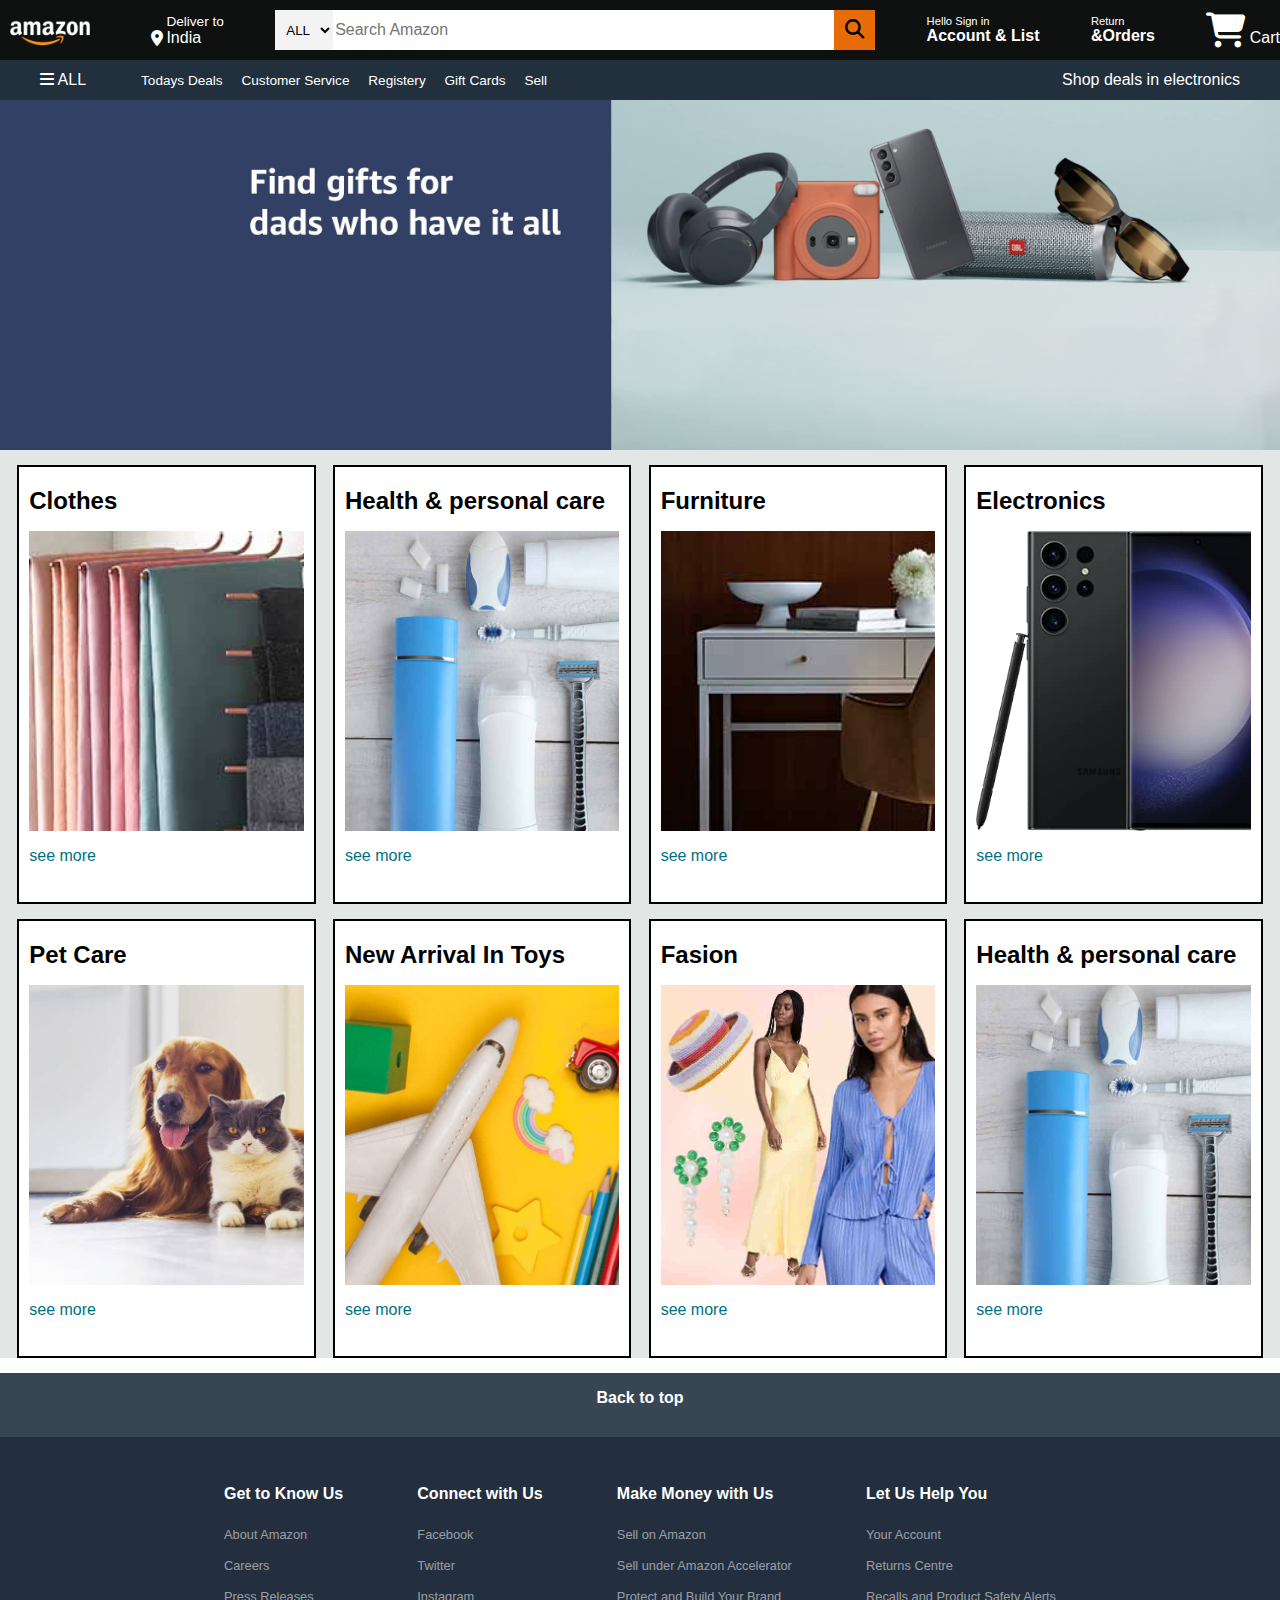
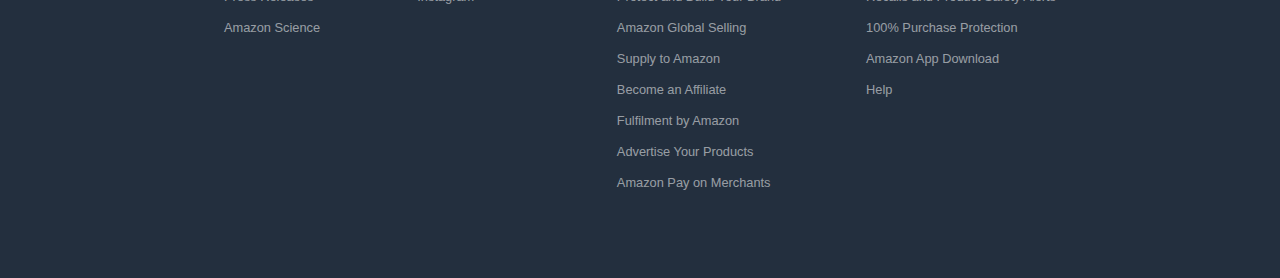
<file: amazon/index.html>
<!DOCTYPE html>
<html lang="en">
<head>
    <meta charset="UTF-8">
    <meta name="viewport" content="width=device-width, initial-scale=1.0">
    <title>Document</title>
    <link rel="stylesheet" href="https://cdnjs.cloudflare.com/ajax/libs/font-awesome/6.7.2/css/all.min.css" integrity="sha512-Evv84Mr4kqVGRNSgIGL/F/aIDqQb7xQ2vcrdIwxfjThSH8CSR7PBEakCr51Ck+w+/U6swU2Im1vVX0SVk9ABhg==" crossorigin="anonymous" referrerpolicy="no-referrer" />
    <link rel="stylesheet" href="style.css">
</head>
<body>
    <header>
        <div class="navbar ">
           
            <div class="nav-logo border">
                <div class="logo"></div>   
            </div>

            <div class="nav-address border">
                <p class="add-first">Deliver to</p>
                <div class="add-icon">
                    <i class="fa-solid fa-location-dot"></i>
                    <p class="add-sec">India</p>
                </div>

            </div>

            <div class="nav-search">
                <select class="search-select">
                    <option >ALL</option>
                </select>
                <input placeholder="Search Amazon" class="search-input">
                <div class="search-icon">
                    <i class="fa-solid fa-magnifying-glass">
                </i>
                </div>

            </div>

            <div class="nav-singin border">
                <p class="nav-one">Hello Sign in</p>
                <p class="nav-secound">Account & List</p>
            </div>

            <div class="nav-return border">
                <p class="nav-one">Return</p>
                <p class="nav-secound">&Orders</p>
            </div>

            <div class="nav-cart border">
                <i class="fa-solid fa-cart-shopping" style="font-size: 35px;"></i>
                Cart
            </div>
        </div>

        <div class="panel">
            <div class="panel-all">
                <i class="fa-solid fa-bars"></i>
                ALL
            </div>
            <div class="panel-ops">
                <p>Todays Deals</p>
                <p>Customer Service</p>
                <p>Registery</p>
                <p>Gift Cards</p>
                <p>Sell</p>
            </div>
            <div class="panel-deals">
                Shop deals in electronics
            </div> 
        </div>

    </header>

    <div class="hero-sec">
        <div class="hero-msg">
        </div>
    </div>

    <div class="shop-section">
        <div class="box1 box">
            <div class="box-content">
            <h2>Clothes</h2>
            <div class="box-img" style="background-image: url('box1_image.png')"></div>
            <p>see more</p>
            </div>
        </div>
        <div class="box1 box">
            <div class="box-content">
            <h2>Health & personal care</h2>
            <div class="box-img" style="background-image: url('box2_image.jpg')"></div>
            <p>see more</p>
            </div>
        </div><div class="box1 box">
            <div class="box-content">
            <h2>Furniture</h2>
            <div class="box-img" style="background-image: url('box3_image.jpg')"></div>
            <p>see more</p>
            </div>
        </div><div class="box1 box">
            <div class="box-content">
            <h2>Electronics</h2>
            <div class="box-img" style="background-image: url('box4_image.jpg')"></div>
            <p>see more</p>
            </div>
        </div>
        
    </div>
    <div class="shop-section">
        <div class="box1 box">
            <div class="box-content">
            <h2>Pet Care</h2>
            <div class="box-img" style="background-image: url('box6_image.jpg')"></div>
            <p>see more</p>
            </div>
        </div>
        <div class="box1 box">
            <div class="box-content">
            <h2>New Arrival In Toys</h2>
            <div class="box-img" style="background-image: url('box7_image.jpg')"></div>
            <p>see more</p>
            </div>
        </div><div class="box1 box">
            <div class="box-content">
            <h2>Fasion</h2>
            <div class="box-img" style="background-image: url('box8_image.jpg')"></div>
            <p>see more</p>
            </div>
        </div><div class="box1 box">
            <div class="box-content">
            <h2>Health & personal care</h2>
            <div class="box-img" style="background-image: url('box2_image.jpg')"></div>
            <p>see more</p>
            </div>
        </div>
        
    </div>

    <footer class="footer">
        <div class="backtotop"><a href="#top">Back to top</a></div>
        <div class="support">
          <div>
            <h3>Get to Know Us</h3>
            <p>About Amazon</p>
            <p>Careers</p>
            <p>Press Releases</p>
            <p>Amazon Science</p>
          </div>
          <div>
            <h3>Connect with Us</h3>
            <p>Facebook</p>
            <p>Twitter</p>
            <p>Instagram</p>
          </div>
          <div>
            <h3>Make Money with Us</h3>
            <p>Sell on Amazon</p>
            <p>Sell under Amazon Accelerator</p>
            <p>Protect and Build Your Brand</p>
            <p>Amazon Global Selling</p>
            <p>Supply to Amazon</p>
            <p>Become an Affiliate</p>
            <p>Fulfilment by Amazon</p>
            <p>Advertise Your Products</p>
            <p>Amazon Pay on Merchants</p>
          </div>
          <div>
            <h3>Let Us Help You</h3>
            <p>Your Account</p>
            <p>Returns Centre</p>
            <p>Recalls and Product Safety Alerts</p>
            <p>100% Purchase Protection</p>
            <p>Amazon App Download</p>
            <p>Help</p>
          </div>
        </div>
        
      </footer>


    
    
</body>
</html>
</file>
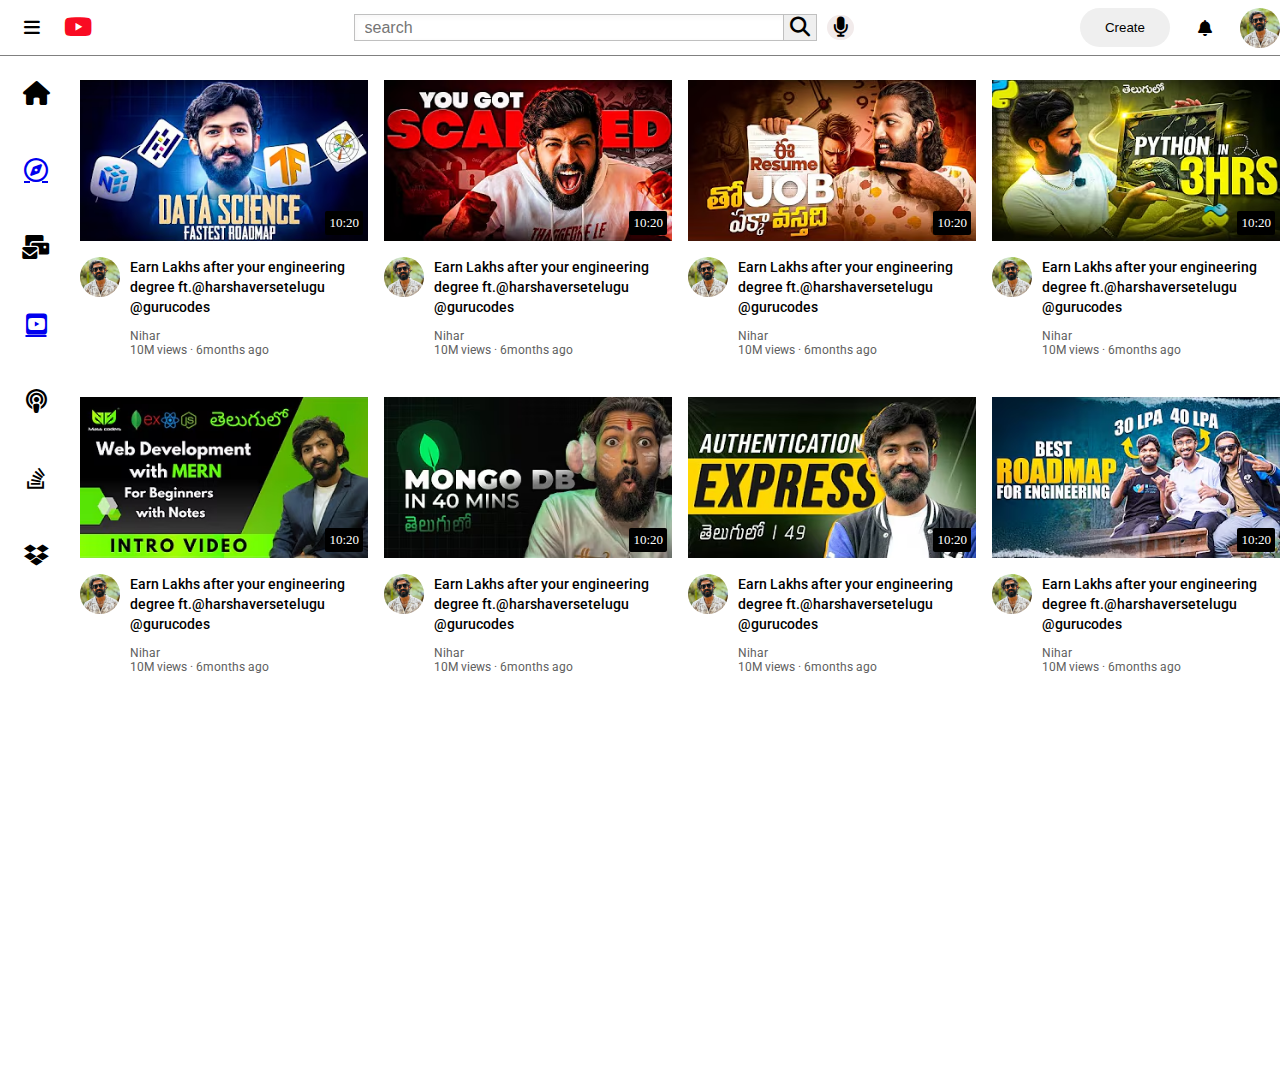
<file: youtube/video1/index.html>
<!DOCTYPE html>
<html lang="en">
<head>
    <meta charset="UTF-8">
    <meta name="viewport" content="width=device-width, initial-scale=1.0">
    <title>Youtube</title>
    <link rel="stylesheet" href="https://cdnjs.cloudflare.com/ajax/libs/font-awesome/6.7.2/css/all.min.css" integrity="sha512-Evv84Mr4kqVGRNSgIGL/F/aIDqQb7xQ2vcrdIwxfjThSH8CSR7PBEakCr51Ck+w+/U6swU2Im1vVX0SVk9ABhg==" crossorigin="anonymous" referrerpolicy="no-referrer" />

    <link rel="preconnect" href="https://fonts.googleapis.com">
    <link rel="preconnect" href="https://fonts.gstatic.com" crossorigin>
    <link href="https://fonts.googleapis.com/css2?family=Roboto:ital,wght@0,100..900;1,100..900&display=swap" rel="stylesheet">

    <link rel="stylesheet" href="style.css">
</head>
<body>
    

    <div class="header">
        <div class="left-section">
            <i class="fa-solid fa-bars bars"></i>
            <i class="fa-brands fa-youtube logo" style="color: #f90b23;"></i>
            
        </div>
        <div class="middle-section">
            <input class="search-bar" type="text" placeholder="search">

            <button class="sbutton">
                <i class="fa-solid fa-magnifying-glass"></i>
            </button>

            <button class="vbutton">
                <i class="fa-solid fa-microphone"></i>
            </button>
        </div>
        <div class="right-section">
            <button class="create">Create</button>
            <i class="fa-solid fa-bell" style="font-size: medium;"></i>
            <img class="dp" src="t1.jpg" alt="">
        </div>

    </div>

    <div class="sidebar">
        <div class="sidebar-link"><i class="fa-solid fa-house"></i></div>
        <a href="/video2/index.html" target="_blank"><div class="sidebar-link"><i class="fa-regular fa-compass"></i></div></a>
        <div class="sidebar-link"><i class="fa-solid fa-envelopes-bulk"></i></div>
        <a href="/video4/index.html" target="_blank"><div class="sidebar-link"><i class="fa-brands fa-square-youtube"></i></div></a>
        <div class="sidebar-link"><i class="fa-solid fa-podcast"></i></div>
        <div class="sidebar-link"><i class="fa-brands fa-stack-overflow"></i></div>
        <div class="sidebar-link"><i class="fa-brands fa-dropbox"></i></div>

    </div>
    
    
    <div class="video-grid">
        



        <div class="video-preview">
            <a href="/video/index.html" target="_blank"><div class="thumbnail-row">
                <img class="thumbnail" src="p2.jpg" alt="" >
                <div class="video-time">10:20</div>
            </div></a>
    
            <div class="video-info-grid">
                <div class="channel-picture">
                    <img class="profile-picture" src="t1.jpg" alt="">
                </div>
                <div class="video-info">
                    <p class="video-title">Earn Lakhs after your engineering degree ft.@harshaversetelugu @gurucodes</p>
                    <p class="video-author">Nihar</p>
                    <p class="video-stats">10M views &#183 6months ago</p>
                </div>
                
            </div>
    
            
            
        </div>

        <div class="video-preview">
            <div class="thumbnail-row">
                <img class="thumbnail" src="p3.jpg" alt="" >
                <div class="video-time">10:20</div>
            </div>
    
            <div class="video-info-grid">
                <div class="channel-picture">
                    <img class="profile-picture" src="t1.jpg" alt="">
                </div>
                <div class="video-info">
                    <p class="video-title">Earn Lakhs after your engineering degree ft.@harshaversetelugu @gurucodes</p>
                    <p class="video-author">Nihar</p>
                    <p class="video-stats">10M views &#183 6months ago</p>
                </div>
                
            </div>
    
            
            
        </div>

        <div class="video-preview">
            <div class="thumbnail-row">
                <img class="thumbnail" src="p4.jpg" alt="" >
                <div class="video-time">10:20</div>
            </div>
    
            <div class="video-info-grid">
                <div class="channel-picture">
                    <img class="profile-picture" src="t1.jpg" alt="">
                </div>
                <div class="video-info">
                    <p class="video-title">Earn Lakhs after your engineering degree ft.@harshaversetelugu @gurucodes</p>
                    <p class="video-author">Nihar</p>
                    <p class="video-stats">10M views &#183 6months ago</p>
                </div>
                
            </div>
    
            
            
        </div>

        <div class="video-preview">
            <div class="thumbnail-row">
                <img class="thumbnail" src="p5.jpg" alt="" >
                <div class="video-time">10:20</div>
            </div>
    
            <div class="video-info-grid">
                <div class="channel-picture">
                    <img class="profile-picture" src="t1.jpg" alt="">
                </div>
                <div class="video-info">
                    <p class="video-title">Earn Lakhs after your engineering degree ft.@harshaversetelugu @gurucodes</p>
                    <p class="video-author">Nihar</p>
                    <p class="video-stats">10M views &#183 6months ago</p>
                </div>
                
            </div>
    
            
            
        </div>

       

        <div class="video-preview">
            <div class="thumbnail-row">
                <img class="thumbnail" src="p6.jpg" alt="" >
                <div class="video-time">10:20</div>
            </div>
    
            <div class="video-info-grid">
                <div class="channel-picture">
                    <img class="profile-picture" src="t1.jpg" alt="">
                </div>
                <div class="video-info">
                    <p class="video-title">Earn Lakhs after your engineering degree ft.@harshaversetelugu @gurucodes</p>
                    <p class="video-author">Nihar</p>
                    <p class="video-stats">10M views &#183 6months ago</p>
                </div>
                
            </div>
    
            
            
        </div>

        <div class="video-preview">
            <div class="thumbnail-row">
                <img class="thumbnail" src="p7.jpg" alt="" >
                <div class="video-time">10:20</div>
            </div>
    
            <div class="video-info-grid">
                <div class="channel-picture">
                    <img class="profile-picture" src="t1.jpg" alt="">
                </div>
                <div class="video-info">
                    <p class="video-title">Earn Lakhs after your engineering degree ft.@harshaversetelugu @gurucodes</p>
                    <p class="video-author">Nihar</p>
                    <p class="video-stats">10M views &#183 6months ago</p>
                </div>
                
            </div>
    
            
            
        </div>

        <div class="video-preview">
            <div class="thumbnail-row">
                <img class="thumbnail" src="p8.jpg" alt="" >
                <div class="video-time">10:20</div>
            </div>
    
            <div class="video-info-grid">
                <div class="channel-picture">
                    <img class="profile-picture" src="t1.jpg" alt="">
                </div>
                <div class="video-info">
                    <p class="video-title">Earn Lakhs after your engineering degree ft.@harshaversetelugu @gurucodes</p>
                    <p class="video-author">Nihar</p>
                    <p class="video-stats">10M views &#183 6months ago</p>
                </div>
                
            </div>
    
            
            
        </div>


        <div class="video-preview">
            <div class="thumbnail-row">
                <img class="thumbnail" src="p1.webp" alt="" >
                <div class="video-time">10:20</div>
            </div>
    
            <div class="video-info-grid">
                <div class="channel-picture">
                    <img class="profile-picture" src="t1.jpg" alt="">
                </div>
                <div class="video-info">
                    <p class="video-title">Earn Lakhs after your engineering degree ft.@harshaversetelugu @gurucodes</p>
                    <p class="video-author">Nihar</p>
                    <p class="video-stats">10M views &#183 6months ago</p>
                </div>
                
            </div>
    
            
            
        </div>






    
    </div>
    

    
</body>
</html>
</file>
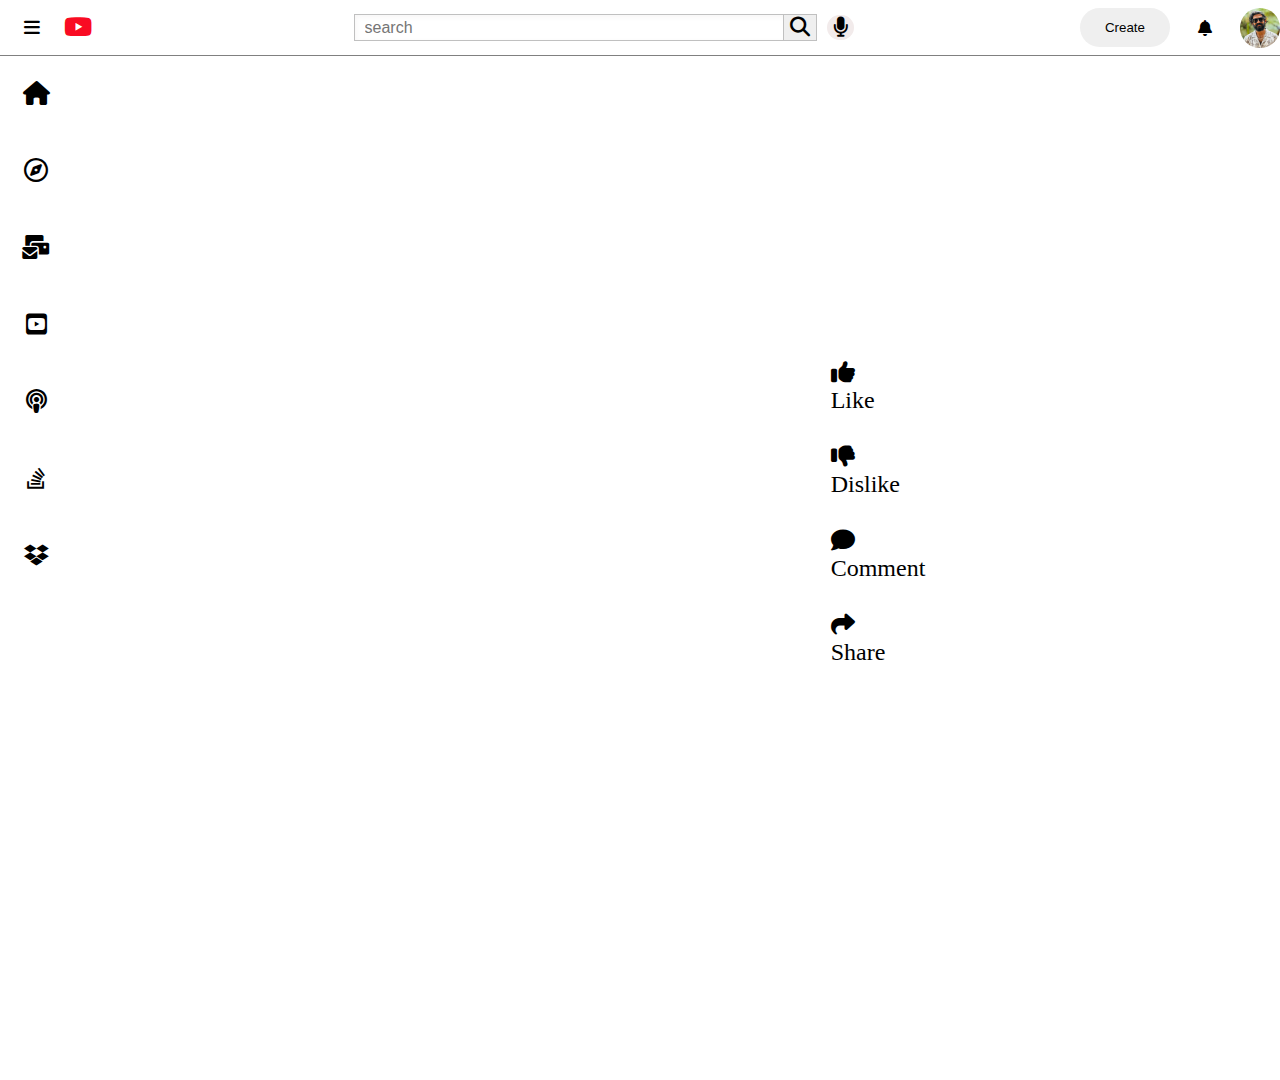
<file: youtube/video2/index.html>
<!DOCTYPE html>
<html lang="en">
<head>
    <meta charset="UTF-8">
    <meta name="viewport" content="width=device-width, initial-scale=1.0">
    <title>Youtube</title>
    <link rel="stylesheet" href="https://cdnjs.cloudflare.com/ajax/libs/font-awesome/6.7.2/css/all.min.css" integrity="sha512-Evv84Mr4kqVGRNSgIGL/F/aIDqQb7xQ2vcrdIwxfjThSH8CSR7PBEakCr51Ck+w+/U6swU2Im1vVX0SVk9ABhg==" crossorigin="anonymous" referrerpolicy="no-referrer" />

    <link rel="preconnect" href="https://fonts.googleapis.com">
    <link rel="preconnect" href="https://fonts.gstatic.com" crossorigin>
    <link href="https://fonts.googleapis.com/css2?family=Roboto:ital,wght@0,100..900;1,100..900&display=swap" rel="stylesheet">

    <link rel="stylesheet" href="style.css">
</head>
<body>

    <div class="header">
        <div class="left-section">
            <i class="fa-solid fa-bars bars"></i>
            <i class="fa-brands fa-youtube logo" style="color: #f90b23;"></i>
            
        </div>
        <div class="middle-section">
            <input class="search-bar" type="text" placeholder="search">

            <button class="sbutton">
                <i class="fa-solid fa-magnifying-glass"></i>
            </button>

            <button class="vbutton">
                <i class="fa-solid fa-microphone"></i>
            </button>
        </div>
        <div class="right-section">
            <button class="create">Create</button>
            <i class="fa-solid fa-bell" style="font-size: medium;"></i>
            <img class="dp" src="t1.jpg" alt="">
        </div>

    </div>

    <div class="sidebar">
        <div class="sidebar-link"><i class="fa-solid fa-house"></i></div>
        <div class="sidebar-link"><i class="fa-regular fa-compass"></i></div>
        <div class="sidebar-link"><i class="fa-solid fa-envelopes-bulk"></i></div>
        <div class="sidebar-link"><i class="fa-brands fa-square-youtube"></i></div>
        <div class="sidebar-link"><i class="fa-solid fa-podcast"></i></div>
        <div class="sidebar-link"><i class="fa-brands fa-stack-overflow"></i></div>
        <div class="sidebar-link"><i class="fa-brands fa-dropbox"></i></div>

    </div>

    <div class="body">
        

        <iframe width="386" height="686" src="https://www.youtube.com/embed/kAnheMbpsMk" title="How To Train Wild Crows - Joe Rogan" frameborder="0" allow="accelerometer; autoplay; clipboard-write; encrypted-media; gyroscope; picture-in-picture; web-share" referrerpolicy="strict-origin-when-cross-origin" allowfullscreen></iframe>

        <div class="icons">
            <div>
                <i class="fa-solid fa-thumbs-up"></i>
            <p>Like</p>
            </div>
            <div>
                <i class="fa-solid fa-thumbs-down"></i>
                <p>Dislike</p>
            </div>
            <div>
                <i class="fa-solid fa-comment"></i>
                <p>Comment</p>
            </div>
            <div>
                <i class="fa-solid fa-share"></i>
                <p>Share</p>
            </div>
        </div>
    </div>
    
</body>
</html>
</file>
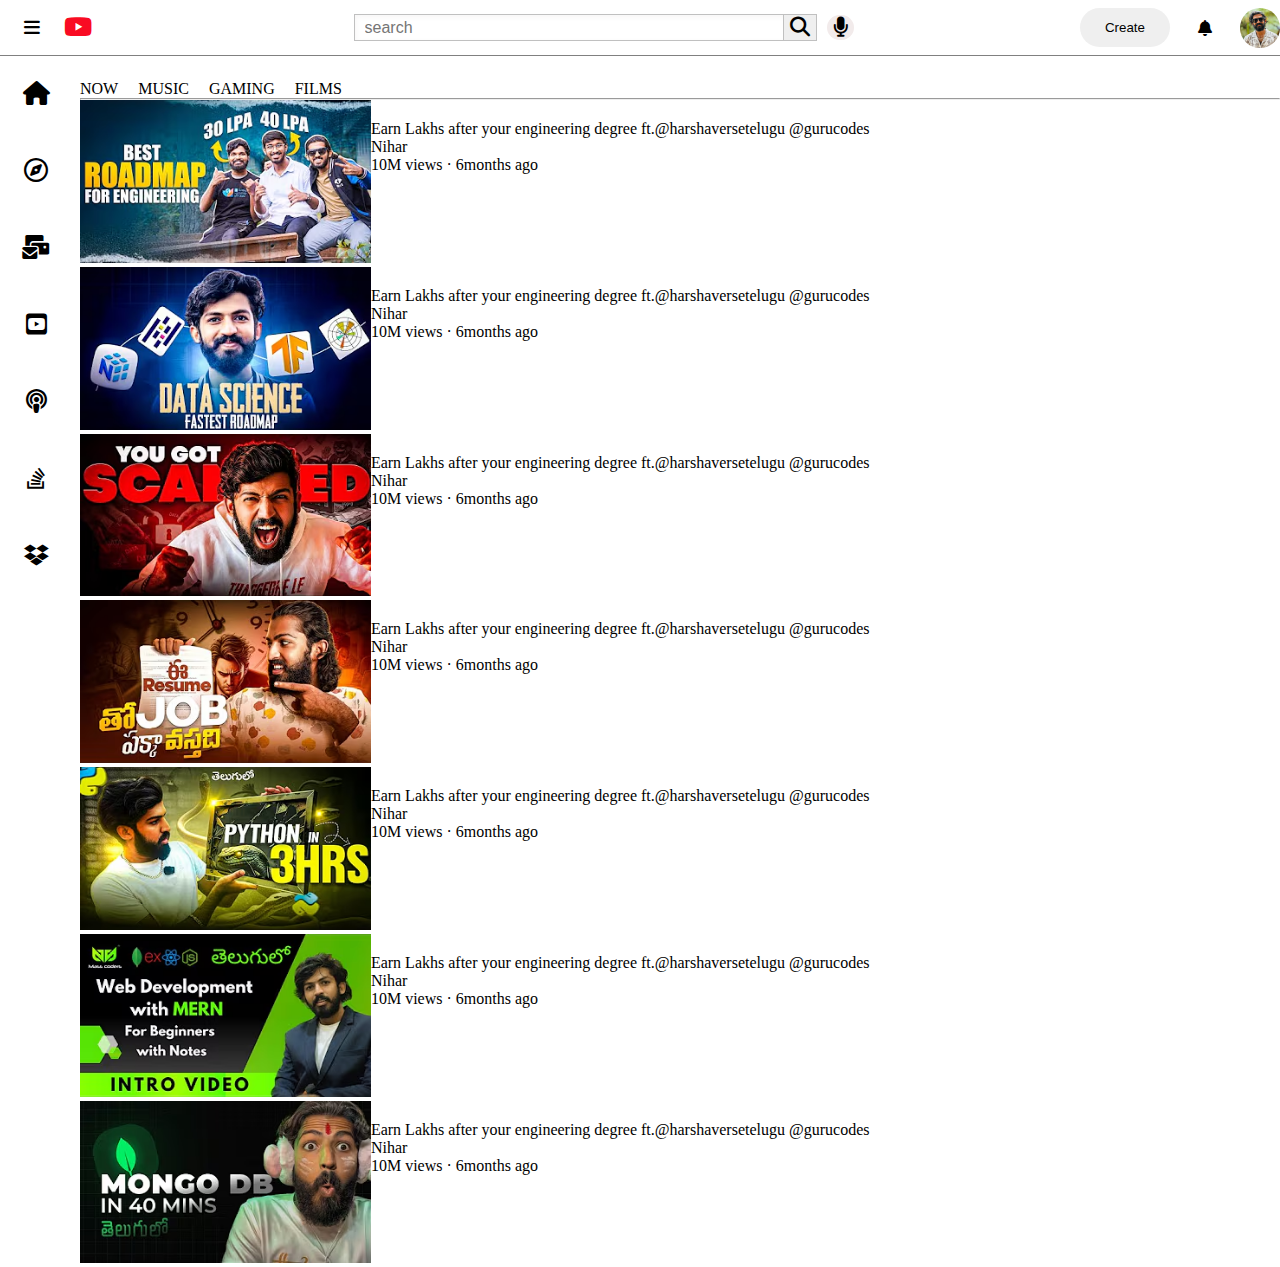
<file: youtube/video4/index.html>
<!DOCTYPE html>
<html lang="en">
<head>
    <meta charset="UTF-8">
    <meta name="viewport" content="width=device-width, initial-scale=1.0">
    <title>Youtube</title>
    <link rel="stylesheet" href="https://cdnjs.cloudflare.com/ajax/libs/font-awesome/6.7.2/css/all.min.css" integrity="sha512-Evv84Mr4kqVGRNSgIGL/F/aIDqQb7xQ2vcrdIwxfjThSH8CSR7PBEakCr51Ck+w+/U6swU2Im1vVX0SVk9ABhg==" crossorigin="anonymous" referrerpolicy="no-referrer" />

    <link rel="preconnect" href="https://fonts.googleapis.com">
    <link rel="preconnect" href="https://fonts.gstatic.com" crossorigin>
    <link href="https://fonts.googleapis.com/css2?family=Roboto:ital,wght@0,100..900;1,100..900&display=swap" rel="stylesheet">

    <link rel="stylesheet" href="style.css">
</head>
<body>
    <div class="header">
        <div class="left-section">
            <i class="fa-solid fa-bars bars"></i>
            <i class="fa-brands fa-youtube logo" style="color: #f90b23;"></i>
            
        </div>
        <div class="middle-section">
            <input class="search-bar" type="text" placeholder="search">

            <button class="sbutton">
                <i class="fa-solid fa-magnifying-glass"></i>
            </button>

            <button class="vbutton">
                <i class="fa-solid fa-microphone"></i>
            </button>
        </div>
        <div class="right-section">
            <button class="create">Create</button>
            <i class="fa-solid fa-bell" style="font-size: medium;"></i>
            <img class="dp" src="t1.jpg" alt="">
        </div>

    </div>

    <div class="sidebar">
        <div class="sidebar-link"><i class="fa-solid fa-house"></i></div>
        <div class="sidebar-link"><i class="fa-regular fa-compass"></i></div>
        <div class="sidebar-link"><i class="fa-solid fa-envelopes-bulk"></i></div>
        <div class="sidebar-link"><i class="fa-brands fa-square-youtube"></i></div>
        <div class="sidebar-link"><i class="fa-solid fa-podcast"></i></div>
        <div class="sidebar-link"><i class="fa-brands fa-stack-overflow"></i></div>
        <div class="sidebar-link"><i class="fa-brands fa-dropbox"></i></div>

    </div>

    <div class="nav">
        <div class="navbar"><p>NOW</p></div>
        <p class="navbar">MUSIC</p>
        <p class="navbar">GAMING</p>
        <p class="navbar">FILMS</p>
    </div>
    <hr>

    <div class="video">
        <div class="channel-picture">
            <img class="profile-picture" src="p1.webp" alt="">
        </div>
        <div class="video-info">
            <p class="video-title">Earn Lakhs after your engineering degree ft.@harshaversetelugu @gurucodes</p>
            <p class="video-author">Nihar</p>
            <p class="video-stats">10M views &#183 6months ago</p>
        </div>
    </div>
    <div class="video">
        <div class="channel-picture">
            <img class="profile-picture" src="p2.jpg" alt="">
        </div>
        <div class="video-info">
            <p class="video-title">Earn Lakhs after your engineering degree ft.@harshaversetelugu @gurucodes</p>
            <p class="video-author">Nihar</p>
            <p class="video-stats">10M views &#183 6months ago</p>
        </div>
    </div>
    <div class="video">
        <div class="channel-picture">
            <img class="profile-picture" src="p3.jpg" alt="">
        </div>
        <div class="video-info">
            <p class="video-title">Earn Lakhs after your engineering degree ft.@harshaversetelugu @gurucodes</p>
            <p class="video-author">Nihar</p>
            <p class="video-stats">10M views &#183 6months ago</p>
        </div>
    </div>
    <div class="video">
        <div class="channel-picture">
            <img class="profile-picture" src="p4.jpg" alt="">
        </div>
        <div class="video-info">
            <p class="video-title">Earn Lakhs after your engineering degree ft.@harshaversetelugu @gurucodes</p>
            <p class="video-author">Nihar</p>
            <p class="video-stats">10M views &#183 6months ago</p>
        </div>
    </div>
    <div class="video">
        <div class="channel-picture">
            <img class="profile-picture" src="p5.jpg" alt="">
        </div>
        <div class="video-info">
            <p class="video-title">Earn Lakhs after your engineering degree ft.@harshaversetelugu @gurucodes</p>
            <p class="video-author">Nihar</p>
            <p class="video-stats">10M views &#183 6months ago</p>
        </div>
    </div>
    <div class="video">
        <div class="channel-picture">
            <img class="profile-picture" src="p6.jpg" alt="">
        </div>
        <div class="video-info">
            <p class="video-title">Earn Lakhs after your engineering degree ft.@harshaversetelugu @gurucodes</p>
            <p class="video-author">Nihar</p>
            <p class="video-stats">10M views &#183 6months ago</p>
        </div>
    </div>
    <div class="video">
        <div class="channel-picture">
            <img class="profile-picture" src="p7.jpg" alt="">
        </div>
        <div class="video-info">
            <p class="video-title">Earn Lakhs after your engineering degree ft.@harshaversetelugu @gurucodes</p>
            <p class="video-author">Nihar</p>
            <p class="video-stats">10M views &#183 6months ago</p>
        </div>
    </div>
    
    
    
</body>
</html>
</file>
<file: amazon/style.css>
*{
    margin: 0;
    font-family: Arial, Helvetica, sans-serif;
    border: border-box;
}

.navbar{
    height: 60px;
    background-color: #0f1111;
    color: white;
    display: flex;
    align-items: center;
    justify-content: space-between;
    
}

.nav-logo{
    height: 50px;
    width: 100px;

}

.border {
    border: 1.5px soild transparent;
} 

.border:hover {
    border: 1.5px solid white;

}

.logo {
    background-image: url("amazon_logo.png");
    background-size: cover;
    height: 50px;
    width: 100px;

    
}

/* box2 */
.add-first {
    font-size: 0.85rem;
    margin-left: 15px;

}

.add-sec {
    font-size: 1rem;
    margin-left: 3px;
}

.add-icon{
    display: flex;
    align-items: center;
}

/* box3 */
.nav-search {
    display: flex ;
    background-color: pink;
    justify-content: space-evenly;
    width:  600px;
    height: 40px;
    border-radius: 4px;
}

.search-select {
    background-color: #f3f3f3;
    width: 70px;
    text-align: center;
    border: none;
}
.search-input{
    width: 100%;
    font-size: 1rem ;
    border: none;
}
.search-icon {
    width: 50px;
    display: flex;
    align-items: center;
    justify-content: center;
    font-size: 1.2rem;
    background-color: rgb(231, 108, 7);
    color: black;

}

.nav-search:hover {
    border:2px solid orange
}

/* box4 */
.nav-one{
    font-size: 0.7rem;
}

.nav-secound{
    font-size: 0.85;
    font-weight: 700
    ;
}

/* panel */

.panel{
    height: 40px;
    background-color:#222f3d ;
    display: flex;
    color: white;
    align-items: center;
    justify-content: space-evenly;
}

.panel-ops p {
    margin-left: 15px;
    display: inline;
}
.panel-ops{
    width: 70%;
    font-size: 0.85rem;
}

/* hero sec */

.hero-sec{
    background-image: url("hero_image.png");
    background-size: cover;
    height:350px;
    display: flex;
    justify-content: center;
    align-items: flex-end;

}

/* shop section */
.shop-section{
    display: flex;
    justify-content: space-evenly;
    background-color: #e2e7e6;
}
.box{
    border: 2px solid black;
    height: 400px;
    width: 23%;
    background-color: white;
    padding: 20px 0px 15px;
    margin-top: 15px;

}

.box-img {
    height: 300px;
    background-size: cover ;
    margin-top: 1rem;
    margin-bottom: 1rem;
   

}
.box-content {
    margin-left: 10px;
    margin-right: 10px;

}

.box-content p {
    color: #007185;
}
/* footer */

footer{
   
    margin-top: 15px;
    
}

.foot-panel {
    color: white;
    background-color: #37475a;
    height: 50px;
    display: flex;
    justify-content: center;
    align-items: center;
}

.foot-panel2{
    background-color: #222f3d;
    color: white;
    display: flex;
    justify-content: space-evenly;
}
ul{
    margin-top: 20px;
}
ul a {
    display: block;
    font-size: 0.85rem;
    margin-top: 10px;
    color: #dddddd;

}

.foot-panel3{
    background-color: #222f3d;
    color: white;
    border-top: 0.5px solid white;
    height: 70px;
    display: flex;
    justify-content: center;
    align-items: center;

}

.foot-panel4 {
    background-color: #0f1111;
    color: white;
    height: 80px;

}

.pages{
    font-size: 0.7rem;
    text-align: center;
    padding-top: 10px;

}

.copyright{
    font-size: 0.7rem;
    text-align: center;
    padding-top: 10px;
}

.footer {
    background-color: #232f3e;
  }
  .backtotop {
    width: 100%;
    height: 2rem;
    text-align: center;
    background-color: rgb(56, 70, 84);
    padding: 1rem 0;
  }
  .backtotop a {
    color: white;
    text-decoration: none;
    font-size: 1rem;
    font-weight: 600;
  }
  .support {
    padding: 2rem 14rem 5rem 14rem;
    display: flex;
    background-color: #232f3e;
    color: white;
    justify-content: space-between;
  }
  .support h3 {
    font-size: 1rem;
    font-weight: 700;
    padding: 1rem 0;
  }
  .support p {
    font-size: 0.8rem;
    padding: 0.5rem 0;
    color: rgba(255, 255, 255, 0.546);
  }
  .footer img {
    padding: 5rem 50rem;
    width: 5rem;
  }
</file>
<file: youtube/video1/style.css>
* {
    margin: 0;
    
    border: border-box;

}
body{
    height: 1000px;
}

 /* img does not have any effesdt of font size 
    we can give only height or width 
    if we gave both img wee be distorted to over come this we use "object-fit" cover and can also chose the position by "object-position right or left"  for " object-fit contain " we can choose top or bottom

    input is an inline block element

    div by default have a width of 100% so we should manualy chane its width 

    p come with default top and bottom margin

    soace between the line is"line-height"

    displlay inline block has space problem space between the div in html is displayed in out
    and also has alignment problem
 
 */

.video-grid{
    display: grid;
    grid-template-columns: 1fr 1fr 1fr;
    column-gap: 16px;
    row-gap: 40px;
}


@media(max-width: 750px){
    .video-grid{
        grid-template-columns: 1fr 1fr;
    }
}

@media(min-width: 751px) and (max-width: 999px){
    .video-grid{
        grid-template-columns: 1fr 1fr 1fr;
    }
}

@media(min-width: 1000px){
    .video-grid{
        grid-template-columns: 1fr 1fr 1fr 1fr;
    }

}
body{
    padding-top: 80px;
    padding-left: 80px;
    height: 1000px;
}

.header{
    display: flex;
    height: 55px;
    justify-content: space-between;
    position: fixed;
    top: 0px;
    left: 0px;
    right: 0px;
    background-color: white;
    border-bottom-width:  1px  ;
    border-bottom-style: solid ;
    border-bottom-color: gray ;
    z-index: 100;
  

}
.left-section{
    display: flex;
    align-items: center;
}

.bars{
    font-size: 18px;
    margin-left: 24px;
    margin-right: 24px;
}

.logo{
    font-size: 25px;
    
}
.middle-section{
    
    flex: 1;
    margin-left: 70px;
    margin-right: 35px;
    max-width: 500px;
    display: flex;
    align-items: center;


}


.right-section{
    width: 200px;
    display: flex;
    
    justify-content: space-between;
    align-items: center;
    

}

.create{
   
   
    height: 70%;
    width: 90px;
    border-radius: 30px;
    border: none;
    
}

.dp{
    /* width: 40px; */
    height: 40px;
    border-radius: 100px;
    
}

.sidebar {
    position: fixed;
    top: 55px;
    left: 0px;
    bottom: 0;
    background-color: white;
    width: 72px;

    
   

}

.sidebar-link{
    display: flex;
    justify-content: center;
    align-items: center;
    
    height: 76px;
    margin-bottom: 1px;
}
.sidebar-link i{
    font-size: x-large;
    
}
.sidebar-link:hover{
    background-color: lightgray;
}

p {
    font-family: Roboto,Arial ;
    
}


.thumbnail {
    width: 100%; 
    
 }

.search-bar{
    flex: 1;
    height: 23px;
    padding-left: 10px;
    font-size: 16px;
    border:  1px solid rgb(192, 192, 192);
    box-shadow: inset 1px 2px 5px rgba(239, 238, 238, 0.5);
}

.sbutton{
    font-size: 20px;
    border: 1px,solid,rgb(192, 192, 192);
    margin-left: -20px;
}
.vbutton{
    font-size: 20px;
    
    margin-left: 10px;
    border-radius: 15px;
    background-color: rgb(242, 235, 235);
    border: none;
}

/* .video-preview{
    width: 300px;
    display: inline-block;
    vertical-align: top;
    margin-right: 15px;
} */

.video-info-grid{
    display: grid;
    grid-template-columns: 50px 1fr;

}



.profile-picture{
    /* width: 50px; we can give 100% */
    width: 40px;
    border-radius: 50px;
}
.video-title{
    margin-top: 0;
    font-size: 14px;
    font-weight: 500;
    line-height: 20px;
    margin-bottom: 12px;
}
.video-author , .video-stats{
    font-size: 12px;
    color: rgb(96, 96,96);

}

.video-author{
    margin: bottom 4px ;
}


.thumbnail-row{
    margin-bottom: 12px ;
    position: relative;

}
.video-time{
    background-color: black;
    color: white;
    font-size: small;
    font-weight: 500px;
    padding: 4px;
    position: absolute;
    bottom: 10px;
    right: 5px;
    border-radius: 2px;
}
</file>
<file: youtube/video2/style.css>
* {
    margin: 0;
    
    border: border-box;

}
body{
    padding-top: 80px;
    padding-left: 80px;
    height: 1000px;
}

.header{
    display: flex;
    height: 55px;
    justify-content: space-between;
    position: fixed;
    top: 0px;
    left: 0px;
    right: 0px;
    background-color: white;
    border-bottom-width:  1px  ;
    border-bottom-style: solid ;
    border-bottom-color: gray ;
    z-index: 100;
  

}

.left-section{
    display: flex;
    align-items: center;
}

.bars{
    font-size: 18px;
    margin-left: 24px;
    margin-right: 24px;
}

.logo{
    font-size: 25px;
    
}
.middle-section{
    
    flex: 1;
    margin-left: 70px;
    margin-right: 35px;
    max-width: 500px;
    display: flex;
    align-items: center;


}

.right-section{
    width: 200px;
    display: flex;
    
    justify-content: space-between;
    align-items: center;
    

}

.create{
   
   
    height: 70%;
    width: 90px;
    border-radius: 30px;
    border: none;
    
}

.dp{
    /* width: 40px; */
    height: 40px;
    border-radius: 100px;
    
}

.sidebar {
    position: fixed;
    top: 55px;
    left: 0px;
    bottom: 0;
    background-color: white;
    width: 72px;

    
   

}

.sidebar-link{
    display: flex;
    justify-content: center;
    align-items: center;
    
    height: 76px;
    margin-bottom: 1px;
}
.sidebar-link i{
    font-size: x-large;
    
}
.sidebar-link:hover{
    background-color: lightgray;
}

.search-bar{
    flex: 1;
    height: 23px;
    padding-left: 10px;
    font-size: 16px;
    border:  1px solid rgb(192, 192, 192);
    box-shadow: inset 1px 2px 5px rgba(239, 238, 238, 0.5);
}

.sbutton{
    font-size: 20px;
    border: 1px,solid,rgb(192, 192, 192);
    margin-left: -20px;
}
.vbutton{
    font-size: 20px;
    
    margin-left: 10px;
    border-radius: 15px;
    background-color: rgb(242, 235, 235);
    border: none;
}

.body{
    display: flex;
    justify-content: center;
    
}

.icons{
    display: flex;
    flex-direction: column;
    justify-content: end;
    padding-left: 10px;
    
    gap: 30px;
    font-size: x-large;
    padding-bottom: 100px;
}
</file>
<file: youtube/video4/style.css>
* {
    margin: 0;
    
    border: border-box;

}
body{
    padding-top: 80px;
    padding-left: 80px;
    height: 1000px;
}
.header{
    display: flex;
    height: 55px;
    justify-content: space-between;
    position: fixed;
    top: 0px;
    left: 0px;
    right: 0px;
    background-color: white;
    border-bottom-width:  1px  ;
    border-bottom-style: solid ;
    border-bottom-color: gray ;
    z-index: 100;
  

}

.left-section{
    display: flex;
    align-items: center;
}

.bars{
    font-size: 18px;
    margin-left: 24px;
    margin-right: 24px;
}

.logo{
    font-size: 25px;
    
}
.middle-section{
    
    flex: 1;
    margin-left: 70px;
    margin-right: 35px;
    max-width: 500px;
    display: flex;
    align-items: center;


}

.right-section{
    width: 200px;
    display: flex;
    
    justify-content: space-between;
    align-items: center;
    

}

.create{
   
   
    height: 70%;
    width: 90px;
    border-radius: 30px;
    border: none;
    
}

.dp{
    /* width: 40px; */
    height: 40px;
    border-radius: 100px;
    
}

.sidebar {
    position: fixed;
    top: 55px;
    left: 0px;
    bottom: 0;
    background-color: white;
    width: 72px;

    
   

}

.sidebar-link{
    display: flex;
    justify-content: center;
    align-items: center;
    
    height: 76px;
    margin-bottom: 1px;
}
.sidebar-link i{
    font-size: x-large;
    
}
.sidebar-link:hover{
    background-color: lightgray;
}

.search-bar{
    flex: 1;
    height: 23px;
    padding-left: 10px;
    font-size: 16px;
    border:  1px solid rgb(192, 192, 192);
    box-shadow: inset 1px 2px 5px rgba(239, 238, 238, 0.5);
}

.sbutton{
    font-size: 20px;
    border: 1px,solid,rgb(192, 192, 192);
    margin-left: -20px;
}
.vbutton{
    font-size: 20px;
    
    margin-left: 10px;
    border-radius: 15px;
    background-color: rgb(242, 235, 235);
    border: none;
}

.nav{
    display: flex;
    justify-content: flex-start;
    gap: 20px;
    font-size: medium;
}
.navbar:hover{
    font-weight: bolder;
    text-decoration: underline;
    
}

.video{
    display: flex;
}

.channel-picture{
    width: 30vw;
}
.profile-picture{
    width: 100%;
    object-fit: cover;
}
.video-info{
    padding-top: 20px;
    gap: 10px;
    
    width: 100%;
}

.video-info:hover{
    background-color: lightgray;
}
</file>
